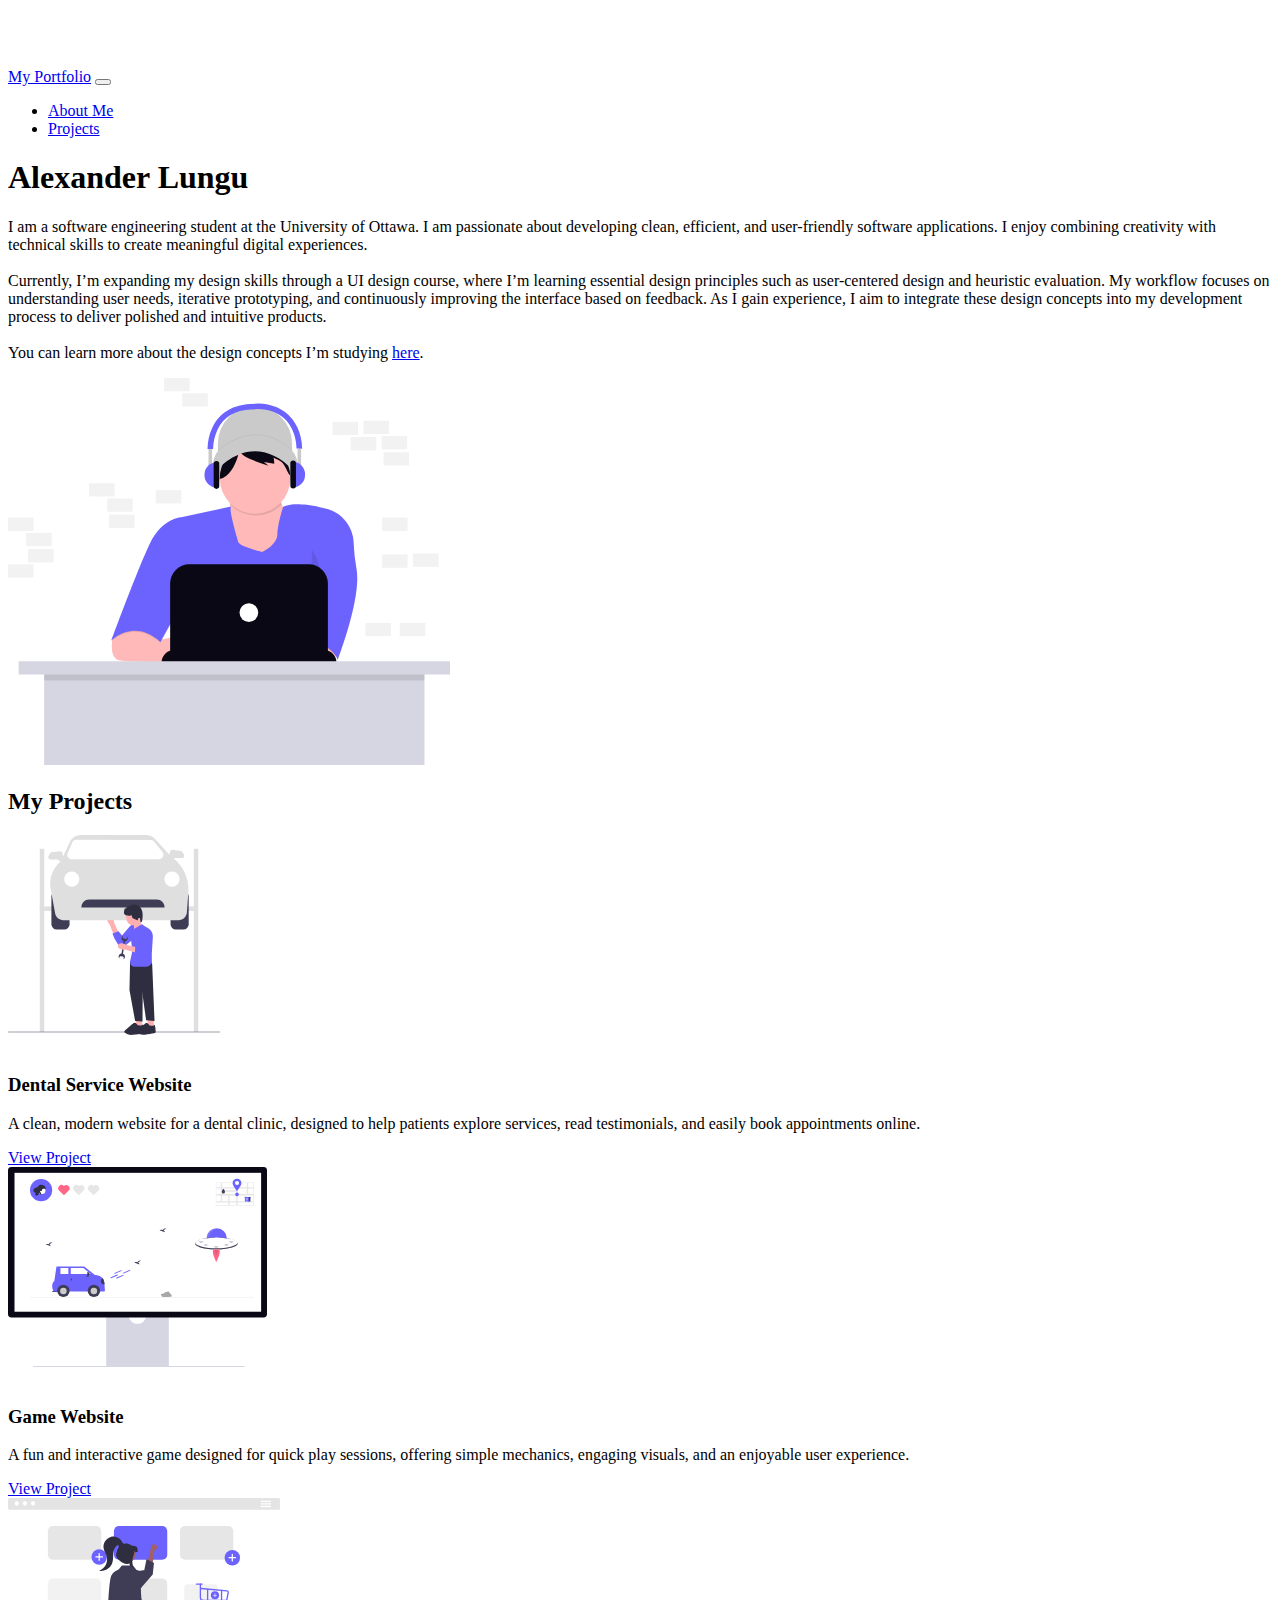
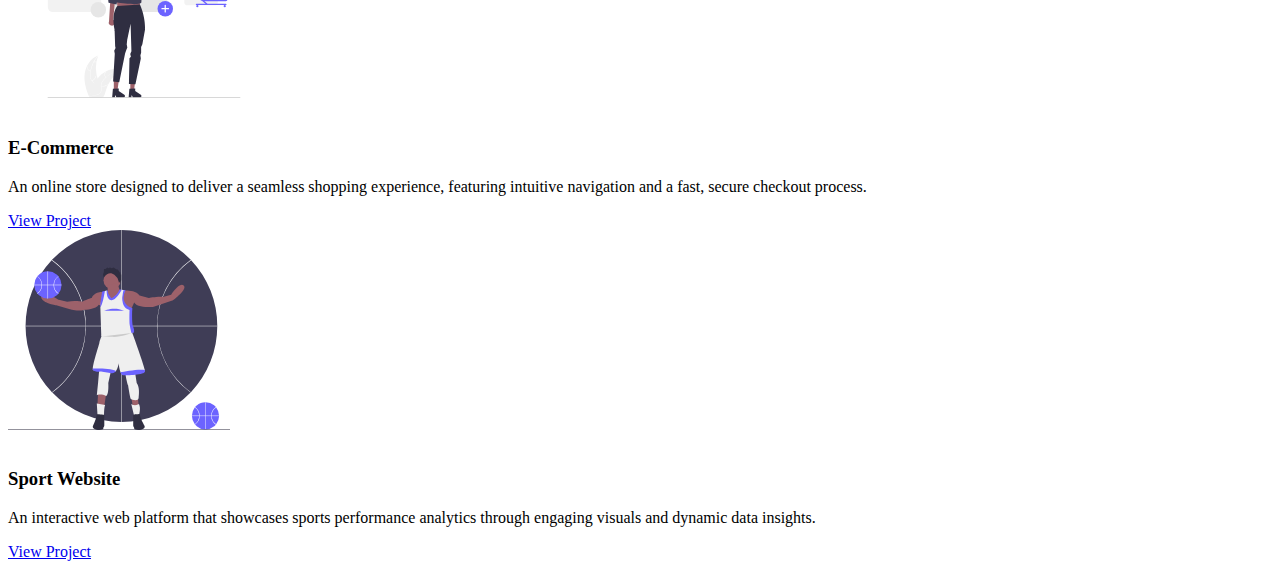
<file: index.html>
<!DOCTYPE html>
<html lang="en">
  <head>
    <meta charset="UTF-8" />
    <meta name="viewport" content="width=device-width, initial-scale=1.0" />
    <link
      href="https://cdn.jsdelivr.net/npm/bootstrap@5.0.2/dist/css/bootstrap.min.css"
      rel="stylesheet"
      integrity="sha384-EVSTQN3/azprG1Anm3QDgpJLIm9Nao0Yz1ztcQTwFspd3yD65VohhpuuCOmLASjC"
      crossorigin="anonymous"
    />
    <link
      rel="stylesheet"
      href="https://cdn.jsdelivr.net/npm/bootstrap-icons@1.3.0/font/bootstrap-icons.css"
    />
    <link rel="stylesheet" href="style.css" />
    <title>Alexander Lungu</title>
  </head>
  <body class="main-page">
    <!-- Navbar -->
    <nav class="navbar navbar-expand-lg bg-dark navbar-dark py-3 fixed-top">
      <div class="container">
        <a href="#" class="navbar-brand">My Portfolio</a>

        <button
          class="navbar-toggler"
          type="button"
          data-bs-toggle="collapse"
          data-bs-target="#navmenu"
        >
          <span class="navbar-toggler-icon"></span>
        </button>

        <div class="collapse navbar-collapse" id="navmenu">
          <ul class="navbar-nav ms-auto">
            <li class="nav-item">
              <a href="#about" class="nav-link">About Me</a>
            </li>
            <li class="nav-item">
              <a href="#projects" class="nav-link">Projects</a>
            </li>
          </ul>
        </div>
      </div>
    </nav>

    <!-- About Me -->
    <section
      id="about"
      class="bg-dark text-light p-5 p-lg-0 pt-lg-5 pb-lg-5 text-center text-sm-start"
    >
      <div class="container">
        <div class="d-sm-flex align-items-center justify-content-between">
          <div>
            <h1>Alexander Lungu</h1>
            <p class="lead my-4">
              I am a software engineering student at the University of Ottawa. I
              am passionate about developing clean, efficient, and user-friendly
              software applications. I enjoy combining creativity with technical
              skills to create meaningful digital experiences.
              <br /><br />
              Currently, I’m expanding my design skills through a UI design
              course, where I’m learning essential design principles such as
              user-centered design and heuristic evaluation. My workflow focuses
              on understanding user needs, iterative prototyping, and
              continuously improving the interface based on feedback. As I gain
              experience, I aim to integrate these design concepts into my
              development process to deliver polished and intuitive products.
              <br /><br />
              You can learn more about the design concepts I’m studying
              <a href="https://www.nngroup.com/" target="_blank">here</a>.
            </p>
          </div>
          <img
            class="img-fluid ms-5 d-none d-lg-block justify-content-between"
            src="img/showcase.svg"
            alt=""
            style="width: 35%"
          />
        </div>
      </div>
    </section>

    <!-- Projects -->
    <section id="projects" class="p-5">
      <div class="container">
        <h2 class="text-center mb-5">My Projects</h2>
        <div class="row text-center g-4">
          <div class="col-md d-flex">
            <div class="card bg-dark text-light h-100">
              <div class="card-body text-center">
                <div class="h1 mb-3">
                  <img
                    src="img/service.svg"
                    class="img-fluid project-icon mt-2"
                    alt=""
                  />
                </div>
                <h3 class="card-title mb-3">Dental Service Website</h3>
                <p class="card-text">
                  A clean, modern website for a dental clinic, designed to help
                  patients explore services, read testimonials, and easily book
                  appointments online.
                </p>
                <a
                  href="https://alexanderlungu-awsfalah-servicesite.netlify.app/"
                  class="btn btn-primary"
                  target="_blank"
                  >View Project</a
                >
              </div>
            </div>
          </div>
          <div class="col-md d-flex">
            <div class="card bg-secondary text-light h-100">
              <div class="card-body text-center">
                <div class="h1 mb-3">
                  <img
                    src="img/game.svg"
                    class="img-fluid project-icon mt-2"
                    alt=""
                  />
                </div>
                <h3 class="card-title mb-3">Game Website</h3>
                <p class="card-text">
                  A fun and interactive game designed for quick play sessions,
                  offering simple mechanics, engaging visuals, and an enjoyable
                  user experience.
                </p>
                <a
                  href="https://aagamememory.netlify.app/"
                  class="btn btn-dark"
                  target="_blank"
                  >View Project</a
                >
              </div>
            </div>
          </div>
          <div class="col-md d-flex">
            <div class="card bg-dark text-light h-100">
              <div class="card-body text-center">
                <div class="h1 mb-3">
                  <img
                    src="img/ecommerce.svg"
                    class="img-fluid project-icon mt-2"
                    alt=""
                  />
                </div>
                <h3 class="card-title mb-3">E-Commerce</h3>
                <p class="card-text">
                  An online store designed to deliver a seamless shopping
                  experience, featuring intuitive navigation and a fast, secure
                  checkout process.
                </p>
                <a
                  href="https://aa-ecommerce-site.netlify.app/"
                  class="btn btn-primary"
                  target="_blank"
                  >View Project</a
                >
              </div>
            </div>
          </div>
          <div class="col-md d-flex">
            <div class="card bg-secondary text-light h-100">
              <div class="card-body text-center">
                <div class="h1 mb-3">
                  <img
                    src="img/sport.svg"
                    class="img-fluid project-icon mt-2"
                    alt=""
                  />
                </div>
                <h3 class="card-title mb-3">Sport Website</h3>
                <p class="card-text">
                  An interactive web platform that showcases sports performance
                  analytics through engaging visuals and dynamic data insights.
                </p>
                <a href="sport.html" class="btn btn-dark">View Project</a>
              </div>
            </div>
          </div>
        </div>
      </div>
    </section>

    <script
      src="https://cdn.jsdelivr.net/npm/bootstrap@5.0.2/dist/js/bootstrap.bundle.min.js"
      integrity="sha384-MrcW6ZMFYlzcLA8Nl+NtUVF0sA7MsXsP1UyJoMp4YLEuNSfAP+JcXn/tWtIaxVXM"
      crossorigin="anonymous"
    ></script>
  </body>
</html>
</file>
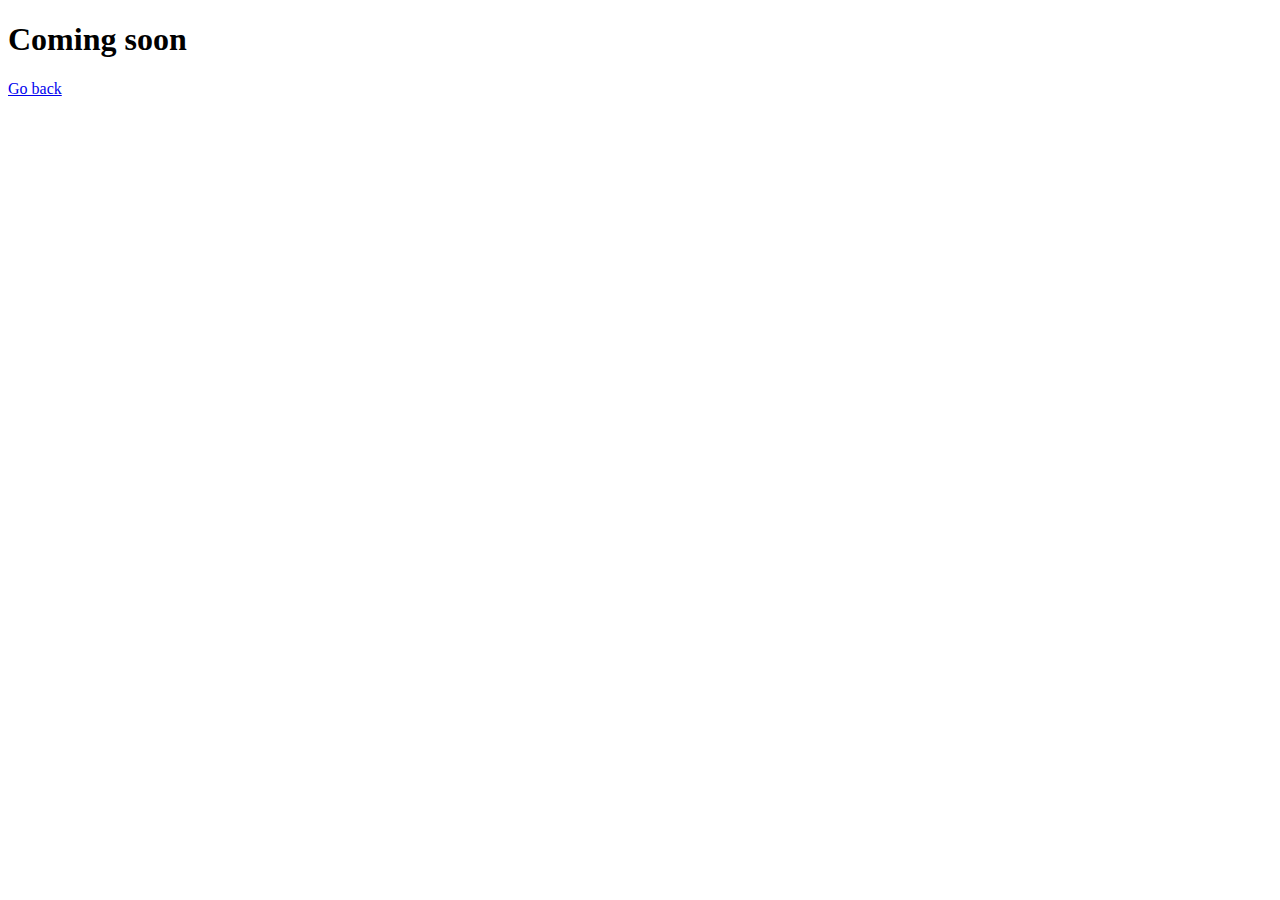
<file: ecommerce.html>
<!DOCTYPE html>
<html lang="en">
<head>
  <meta charset="UTF-8">
  <meta name="viewport" content="width=device-width, initial-scale=1.0">
  <link href="https://cdn.jsdelivr.net/npm/bootstrap@5.0.2/dist/css/bootstrap.min.css" rel="stylesheet" integrity="sha384-EVSTQN3/azprG1Anm3QDgpJLIm9Nao0Yz1ztcQTwFspd3yD65VohhpuuCOmLASjC" crossorigin="anonymous">
  <link rel="stylesheet" href="https://cdn.jsdelivr.net/npm/bootstrap-icons@1.3.0/font/bootstrap-icons.css">
  <link rel="stylesheet" href="style.css">
  <title>Alexander Lungu</title>
</head>
<body>

  <div class="d-flex justify-content-center align-items-center min-vh-100">
    <div class="d-flex flex-column align-items-center">
      <h1>Coming soon</h1>
      <a href="index.html" class="btn btn-dark btn-lg mt-5">Go back</a>
    </div>
  </div>

  <script src="https://cdn.jsdelivr.net/npm/bootstrap@5.0.2/dist/js/bootstrap.bundle.min.js" integrity="sha384-MrcW6ZMFYlzcLA8Nl+NtUVF0sA7MsXsP1UyJoMp4YLEuNSfAP+JcXn/tWtIaxVXM" crossorigin="anonymous"></script>
</body>
</html>
</file>
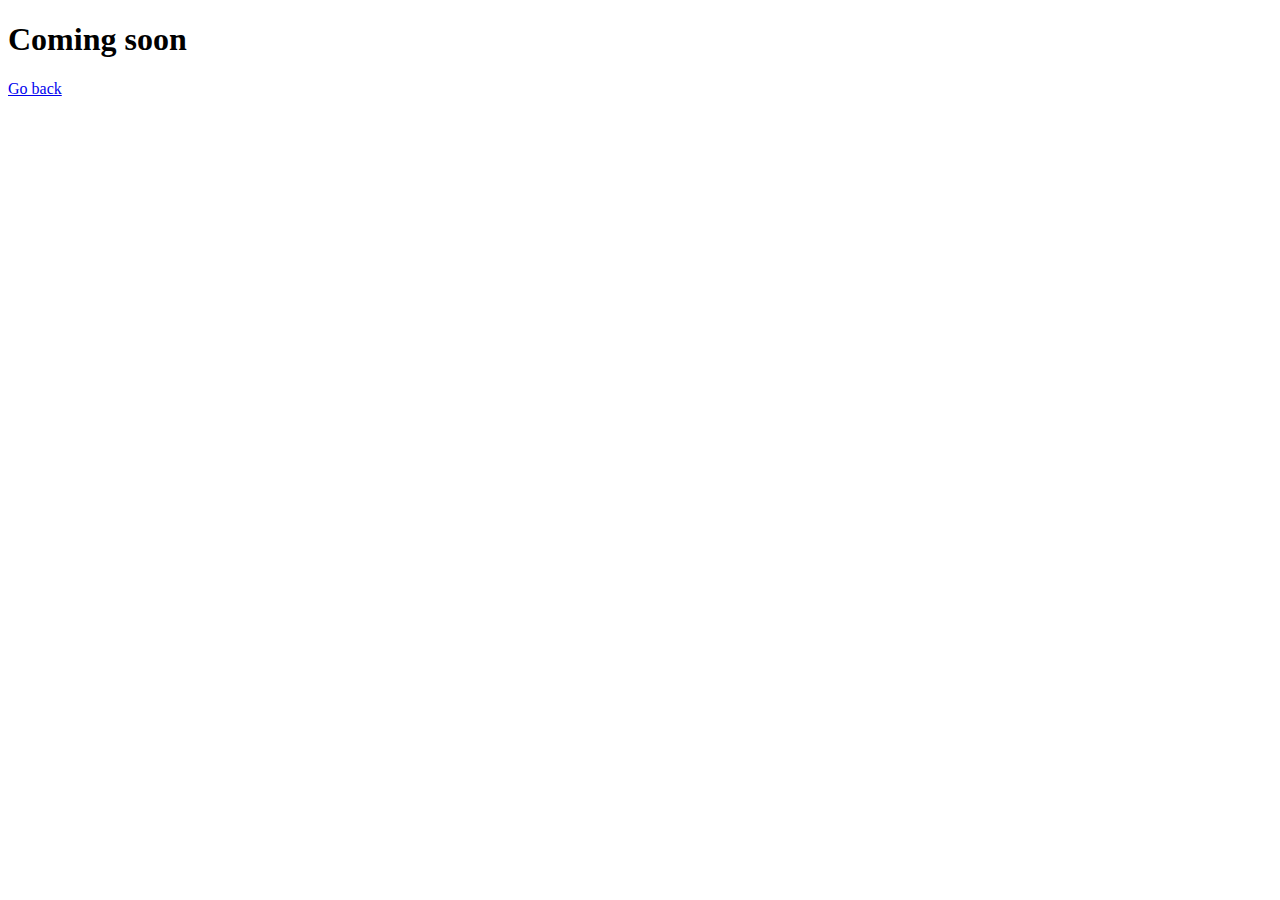
<file: sport.html>
<!DOCTYPE html>
<html lang="en">
<head>
  <meta charset="UTF-8">
  <meta name="viewport" content="width=device-width, initial-scale=1.0">
  <link href="https://cdn.jsdelivr.net/npm/bootstrap@5.0.2/dist/css/bootstrap.min.css" rel="stylesheet" integrity="sha384-EVSTQN3/azprG1Anm3QDgpJLIm9Nao0Yz1ztcQTwFspd3yD65VohhpuuCOmLASjC" crossorigin="anonymous">
  <link rel="stylesheet" href="https://cdn.jsdelivr.net/npm/bootstrap-icons@1.3.0/font/bootstrap-icons.css">
  <link rel="stylesheet" href="style.css">
  <title>Alexander Lungu</title>
</head>
<body>

  <div class="d-flex justify-content-center align-items-center min-vh-100">
    <div class="d-flex flex-column align-items-center">
      <h1>Coming soon</h1>
      <a href="index.html" class="btn btn-dark btn-lg mt-5">Go back</a>
    </div>
  </div>
  
  <script src="https://cdn.jsdelivr.net/npm/bootstrap@5.0.2/dist/js/bootstrap.bundle.min.js" integrity="sha384-MrcW6ZMFYlzcLA8Nl+NtUVF0sA7MsXsP1UyJoMp4YLEuNSfAP+JcXn/tWtIaxVXM" crossorigin="anonymous"></script>
</body>
</html>
</file>
<file: style.css>
html {
  scroll-padding-top: 72px;
}

.main-page::before {
  display: block;
  content: '';
  height: 60px;
}

.project-icon {
  max-height: 200px;
  margin-bottom: 1rem;
}

@media(min-width: 768px) {
  .news-input {
    width: 50%;
  }
}
</file>
